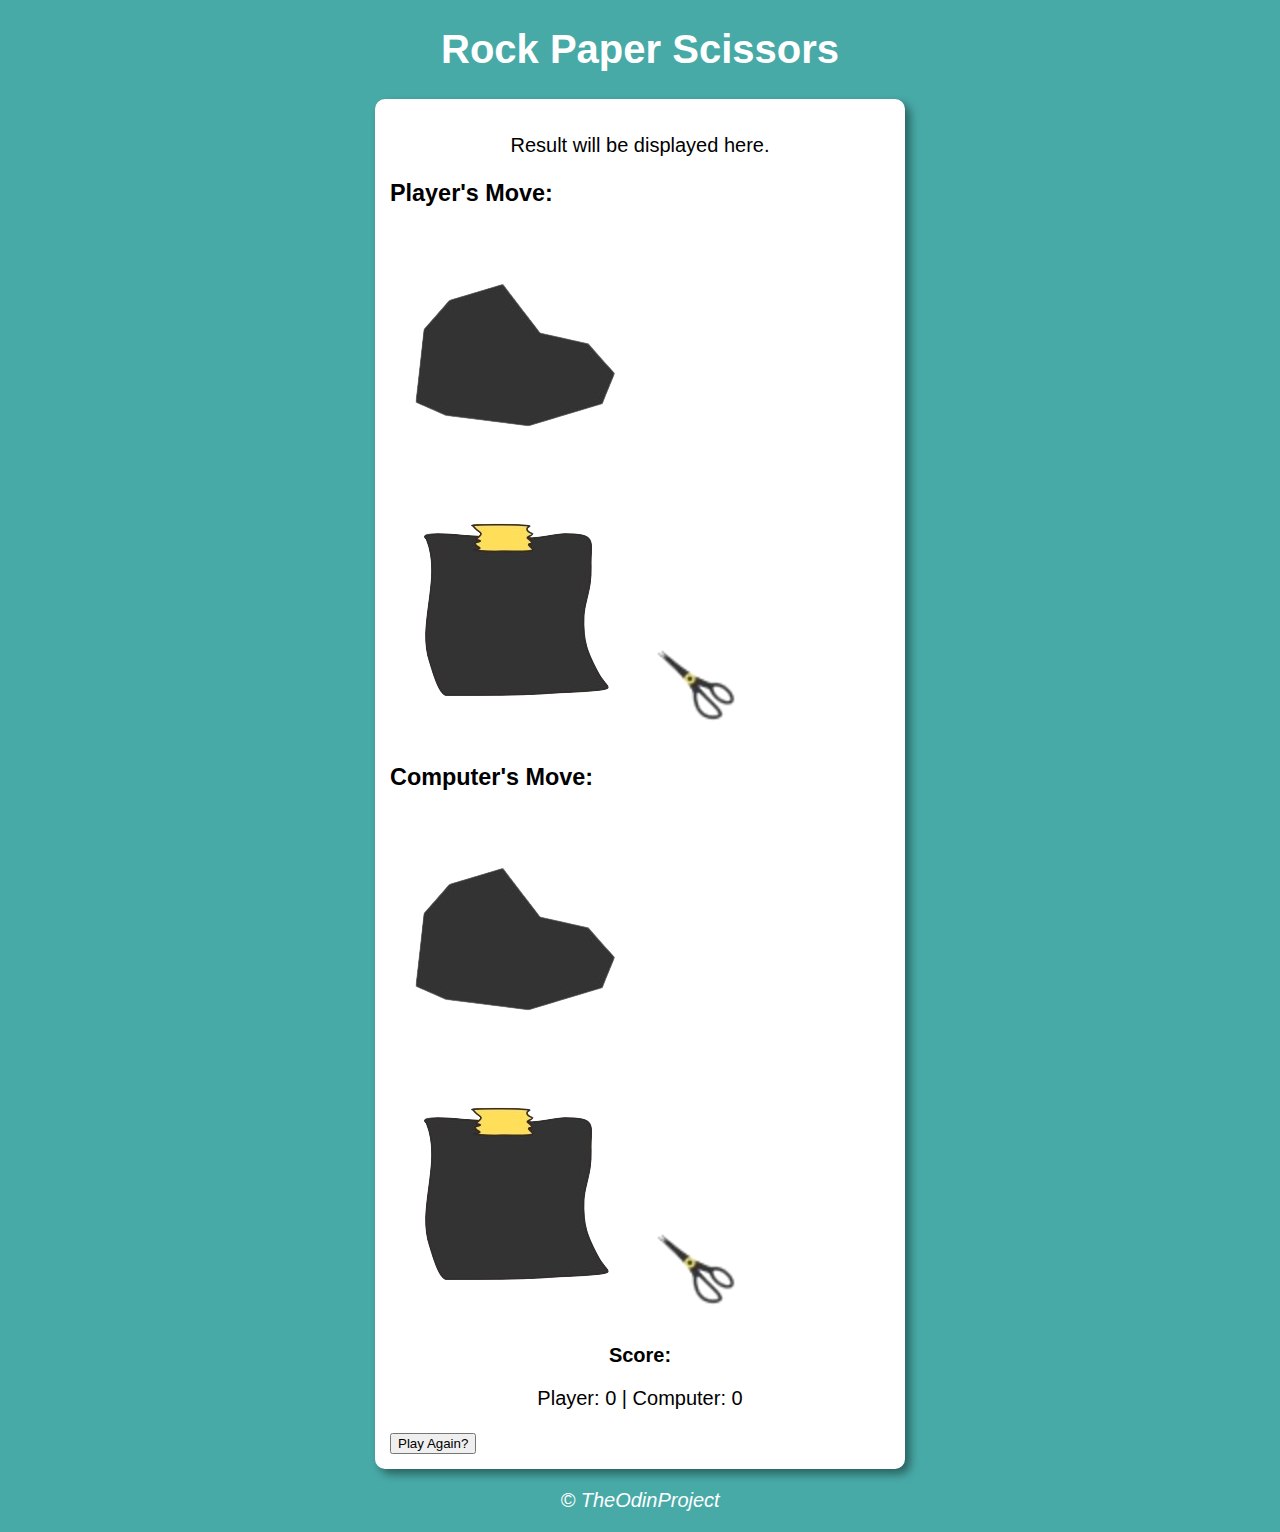
<file: index.html>
<!DOCTYPE html>
<html lang="pt-BR">
<head>
    <meta charset="UTF-8">
    <meta name="viewport" content="width=device-width, initial-scale=1.0">
    <title>Rock Paper Scissors</title>
    <link rel="stylesheet" href="style.css">
</head>
<body>

<header>
    <h1>Rock Paper Scissors</h1>
</header>

<section>

    <div style ="text-align: center;">
        <p id="result">Result will be displayed here.</p>
    </div>

    <div class="playerMove">
        <h3></h3>
        <h3 id="playerChoiceDisplay">Player's Move:</h3>  <!-- id, não class -->
        <div class="playerImgs"> 
            <img src="./imgs/Rock.png" alt="Rock" class="pImg" data-choice="Rock">
            <img src="./imgs/Paper.png" alt="Paper" class="pImg" data-choice="Paper">
            <img src="./imgs/Scissors.png" alt="Scissors" class="pImg" data-choice="Scissors">
        </div>
    </div>  <!-- fechando playerMove -->

    <div class="computerMove">
        <h3></h3>
        <h3 id="computerChoiceDisplay">Computer's Move:</h3>  <!-- id, não class -->
        <div class="computerImgs"> 
        <img src="./imgs/Rock.png" alt="Rock" class="Rock">   
        <img src="./imgs/Paper.png" alt="Paper" class="Paper">
        <img src="./imgs/Scissors.png" alt="Scissors" class="Scissors">
        </div>
    </div>  <!-- fechando computerMove -->

    

    <div style="text-align: center;">
        <p><strong>Score:</strong></p>
        <p id="score">Player: 0 | Computer: 0</p>
    </div>

    <div>
        <button class="reset" onclick="resetGame()">Play Again?</button>
    </div>

</section>

<footer>
    <p>&copy; TheOdinProject</p>
</footer>

<script src="script.js".startGame()></script>
<script>startGame();</script>

</body>
</html>
</file>
<file: style.css>
body{
background: rgb(72, 170, 167);
font: normal 15pt Arial;
}

header{
    color: white; 
    text-align: center;
}

section{
    background: white;
    border-radius: 10px;
    padding: 15px;
    width: 500px;
    margin: auto;
    box-shadow: rgba(0, 0, 0, 0.436) 5px 5px 10px;
}

footer {
    color: white;
    text-align: center;
    font-style: italic;
}
</file>
